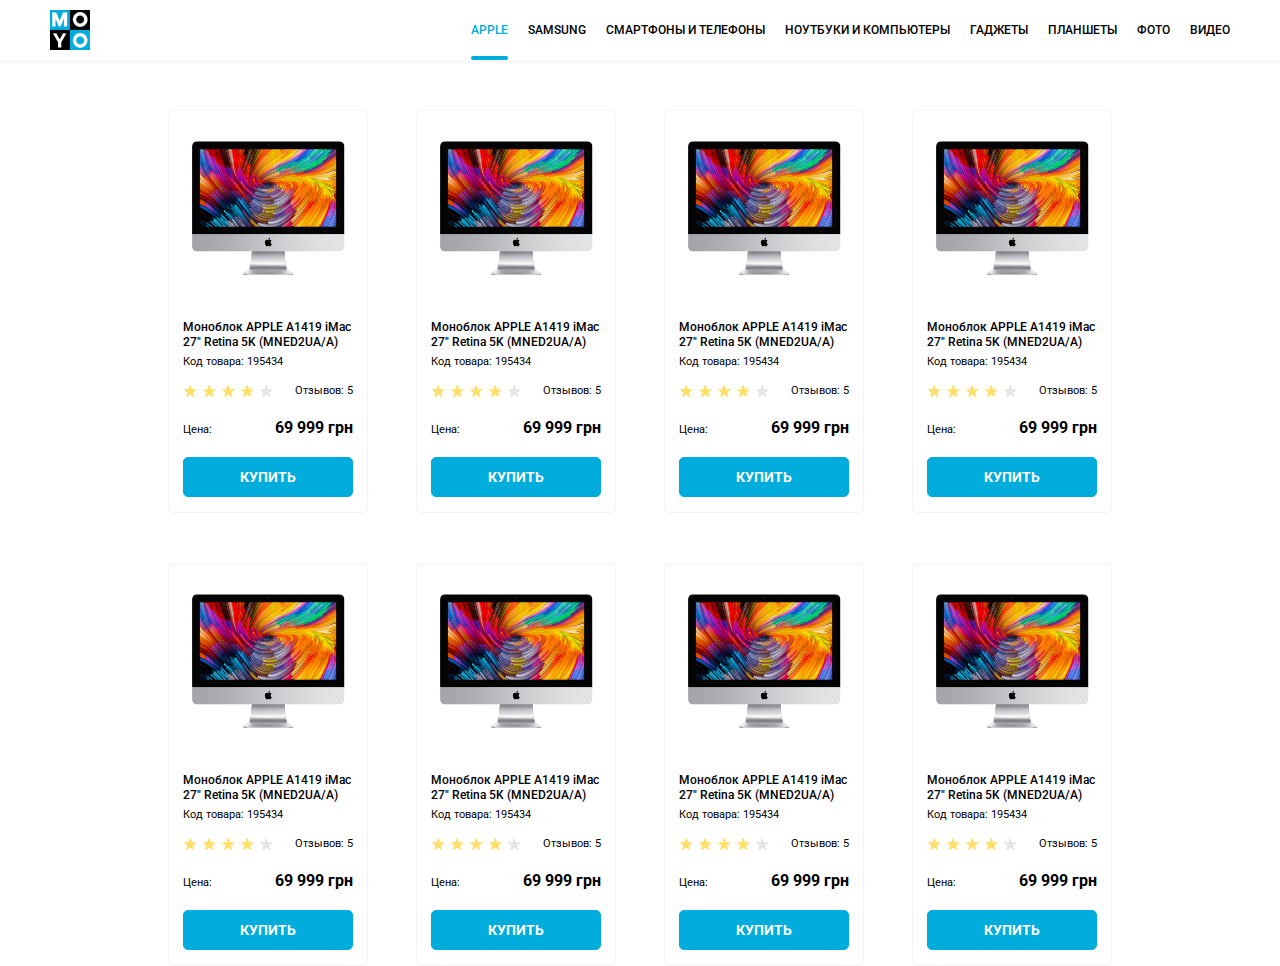
<file: index.html>
<!DOCTYPE html><html lang="en"><head><meta charset="UTF-8"><meta name="viewport" content="width=device-width, initial-scale=1.0"><title>Catalog</title><link rel="stylesheet" href="main.0f43c27f.css"></head><body> <header class="header"> <a href="#" class="header__logo"> <img src="logo.6c938e44.png" alt=""> </a> <nav class="nav"> <ul class="nav__list"> <li class="nav__item"> <a class="nav__link nav__link_active is-active" href="#">Apple</a> </li> <li class="nav__item"> <a class="nav__link" href="#">Samsung</a> </li> <li class="nav__item"> <a class="nav__link" href="#">Смартфоны и телефоны</a> </li> <li class="nav__item"> <a class="nav__link" data-qa="nav-hover" href="">Ноутбуки и компьютеры </a> </li> <li class="nav__item"> <a class="nav__link" href="#">Гаджеты</a> </li> <li class="nav__item"> <a class="nav__link" href="#">Планшеты</a> </li> <li class="nav__item"> <a class="nav__link" href="#">Фото</a> </li> <li class="nav__item"> <a class="nav__link" href="#">Видео</a> </li> </ul> </nav> </header> <main class="main"> <div class="catalog"> <div class="card" data-qa="card"> <img src="imac.2690641a.jpeg" alt="iMac" class="card__image"> <h2 class="card__product-name"> Моноблок APPLE A1419 iMac 27" Retina 5K (MNED2UA/A) </h2> <span class="card__product-code"> Код товара: 195434 </span> <div class="card__rating"> <div class="stars stars--4"> <div class="stars__item"></div> <div class="stars__item"></div> <div class="stars__item"></div> <div class="stars__item"></div> <div class="stars__item"></div> </div> <span class="card__score">Отзывов: 5</span> </div> <div class="card__price-tag"> <span class="card__price-text">Цена:</span> <span class="card__value">69 999 грн</span> </div> <a class="card__link" href="#" data-qa="card-hover"> Купить </a> </div> <div class="card"> <img src="imac.2690641a.jpeg" alt="iMac" class="card__image"> <h2 class="card__product-name"> Моноблок APPLE A1419 iMac 27" Retina 5K (MNED2UA/A) </h2> <span class="card__product-code"> Код товара: 195434 </span> <div class="card__rating"> <div class="stars stars--4"> <div class="stars__item"></div> <div class="stars__item"></div> <div class="stars__item"></div> <div class="stars__item"></div> <div class="stars__item"></div> </div> <span class="card__score">Отзывов: 5</span> </div> <div class="card__price-tag"> <span class="card__price-text">Цена:</span> <span class="card__value">69 999 грн</span> </div> <a class="card__link" href="#"> Купить </a> </div> <div class="card"> <img src="imac.2690641a.jpeg" alt="iMac" class="card__image"> <h2 class="card__product-name"> Моноблок APPLE A1419 iMac 27" Retina 5K (MNED2UA/A) </h2> <span class="card__product-code"> Код товара: 195434 </span> <div class="card__rating"> <div class="stars stars--4"> <div class="stars__item"></div> <div class="stars__item"></div> <div class="stars__item"></div> <div class="stars__item"></div> <div class="stars__item"></div> </div> <span class="card__score">Отзывов: 5</span> </div> <div class="card__price-tag"> <span class="card__price-text">Цена:</span> <span class="card__value">69 999 грн</span> </div> <a class="card__link" href="#"> Купить </a> </div> <div class="card"> <img src="imac.2690641a.jpeg" alt="iMac" class="card__image"> <h2 class="card__product-name"> Моноблок APPLE A1419 iMac 27" Retina 5K (MNED2UA/A) </h2> <span class="card__product-code"> Код товара: 195434 </span> <div class="card__rating"> <div class="stars stars--4"> <div class="stars__item"></div> <div class="stars__item"></div> <div class="stars__item"></div> <div class="stars__item"></div> <div class="stars__item"></div> </div> <span class="card__score">Отзывов: 5</span> </div> <div class="card__price-tag"> <span class="card__price-text">Цена:</span> <span class="card__value">69 999 грн</span> </div> <a class="card__link" href="#"> Купить </a> </div> <div class="card"> <img src="imac.2690641a.jpeg" alt="iMac" class="card__image"> <h2 class="card__product-name"> Моноблок APPLE A1419 iMac 27" Retina 5K (MNED2UA/A) </h2> <span class="card__product-code"> Код товара: 195434 </span> <div class="card__rating"> <div class="stars stars--4"> <div class="stars__item"></div> <div class="stars__item"></div> <div class="stars__item"></div> <div class="stars__item"></div> <div class="stars__item"></div> </div> <span class="card__score">Отзывов: 5</span> </div> <div class="card__price-tag"> <span class="card__price-text">Цена:</span> <span class="card__value">69 999 грн</span> </div> <a class="card__link" href="#"> Купить </a> </div> <div class="card"> <img src="imac.2690641a.jpeg" alt="iMac" class="card__image"> <h2 class="card__product-name"> Моноблок APPLE A1419 iMac 27" Retina 5K (MNED2UA/A) </h2> <span class="card__product-code"> Код товара: 195434 </span> <div class="card__rating"> <div class="stars stars--4"> <div class="stars__item"></div> <div class="stars__item"></div> <div class="stars__item"></div> <div class="stars__item"></div> <div class="stars__item"></div> </div> <span class="card__score">Отзывов: 5</span> </div> <div class="card__price-tag"> <span class="card__price-text">Цена:</span> <span class="card__value">69 999 грн</span> </div> <a class="card__link" href="#"> Купить </a> </div> <div class="card"> <img src="imac.2690641a.jpeg" alt="iMac" class="card__image"> <h2 class="card__product-name"> Моноблок APPLE A1419 iMac 27" Retina 5K (MNED2UA/A) </h2> <span class="card__product-code"> Код товара: 195434 </span> <div class="card__rating"> <div class="stars stars--4"> <div class="stars__item"></div> <div class="stars__item"></div> <div class="stars__item"></div> <div class="stars__item"></div> <div class="stars__item"></div> </div> <span class="card__score">Отзывов: 5</span> </div> <div class="card__price-tag"> <span class="card__price-text">Цена:</span> <span class="card__value">69 999 грн</span> </div> <a class="card__link" href="#"> Купить </a> </div> <div class="card"> <img src="imac.2690641a.jpeg" alt="iMac" class="card__image"> <h2 class="card__product-name"> Моноблок APPLE A1419 iMac 27" Retina 5K (MNED2UA/A) </h2> <span class="card__product-code"> Код товара: 195434 </span> <div class="card__rating"> <div class="stars stars--4"> <div class="stars__item"></div> <div class="stars__item"></div> <div class="stars__item"></div> <div class="stars__item"></div> <div class="stars__item"></div> </div> <span class="card__score">Отзывов: 5</span> </div> <div class="card__price-tag"> <span class="card__price-text">Цена:</span> <span class="card__value">69 999 грн</span> </div> <a class="card__link" href="#"> Купить </a> </div> </div> </main> </body></html>
</file>
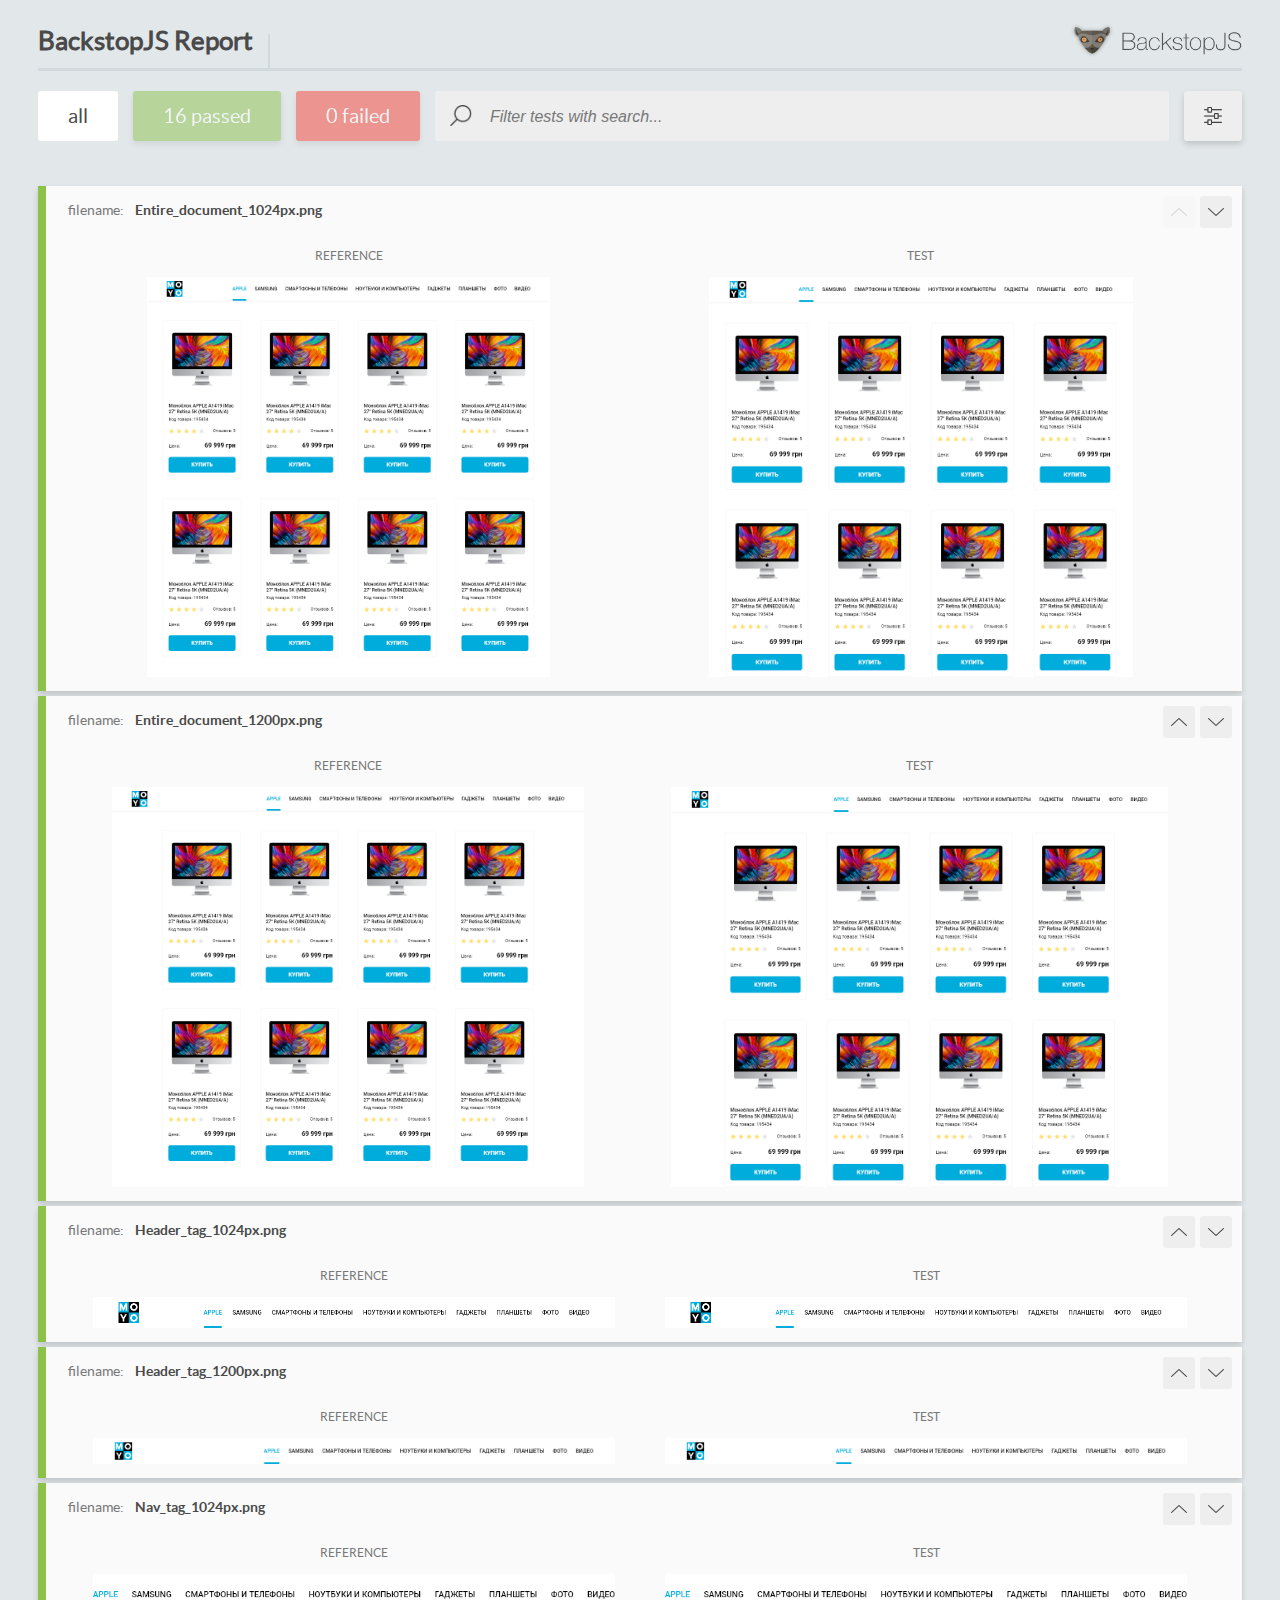
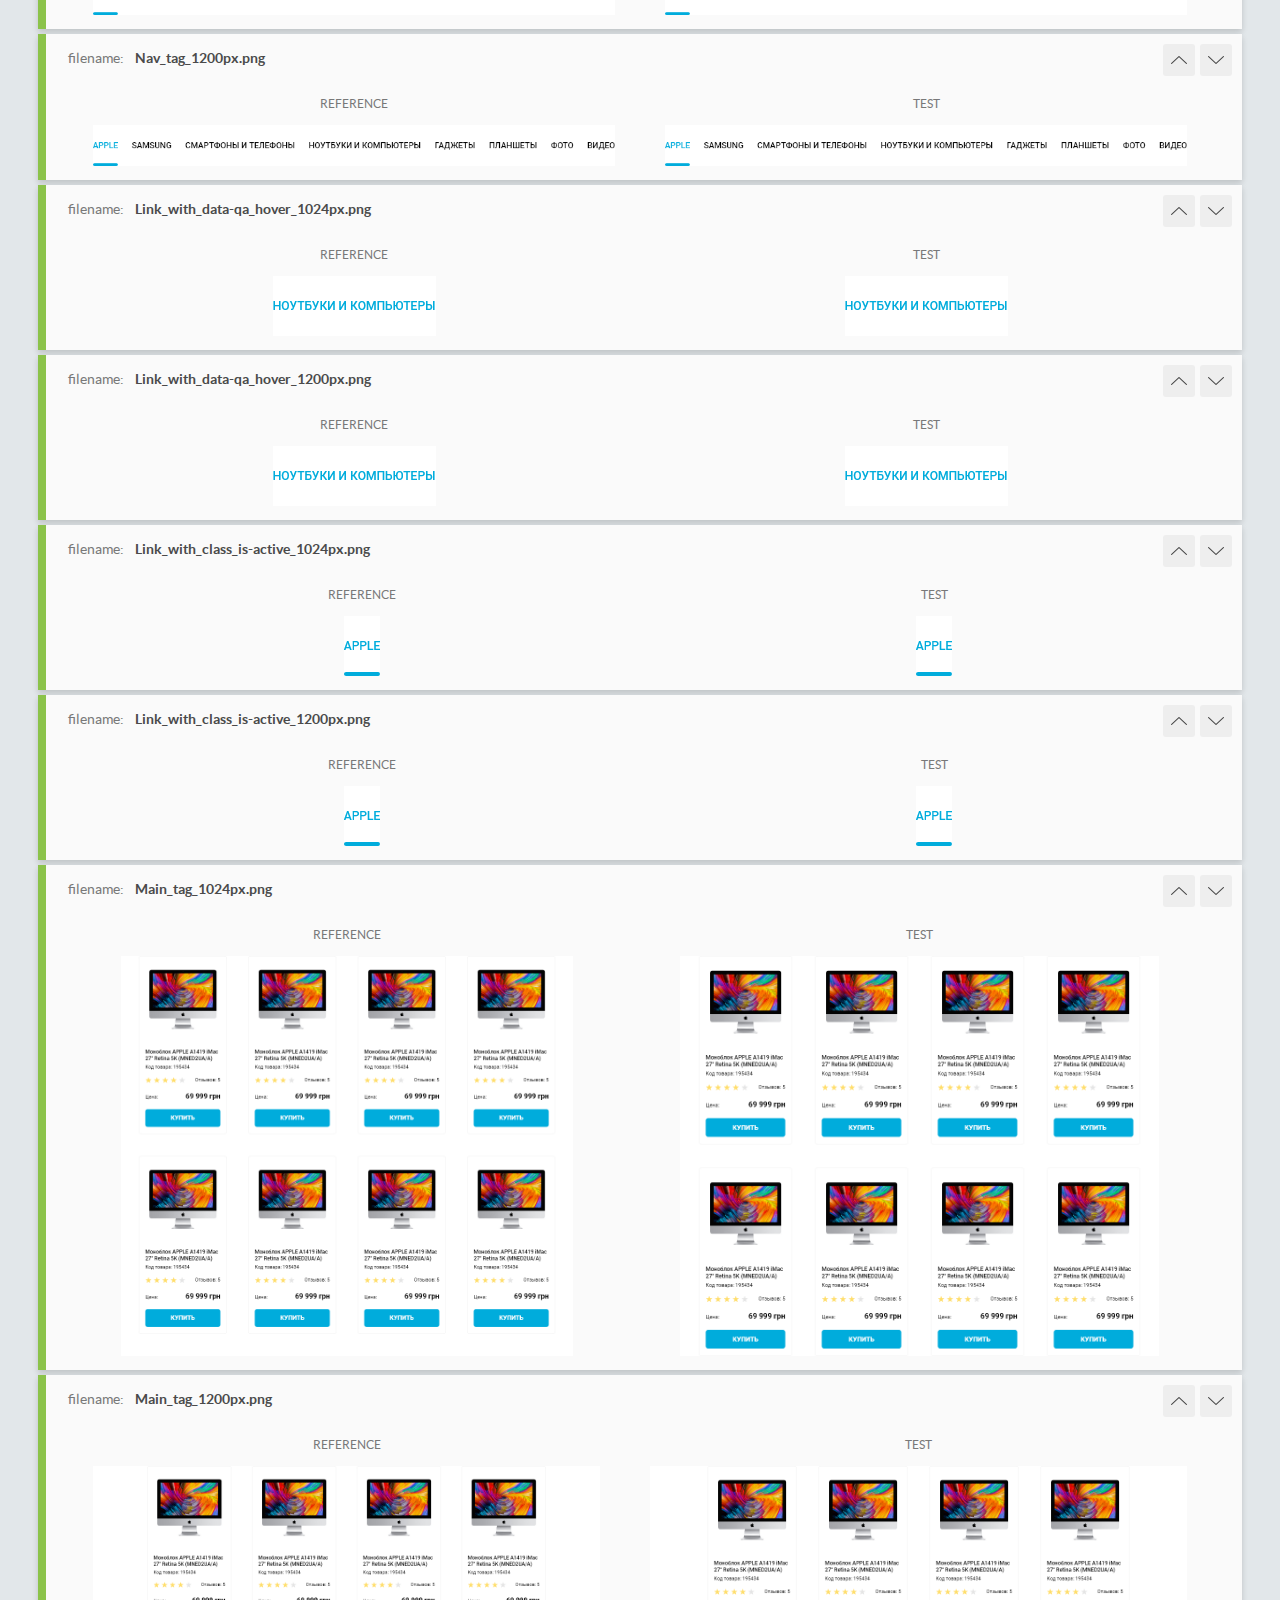
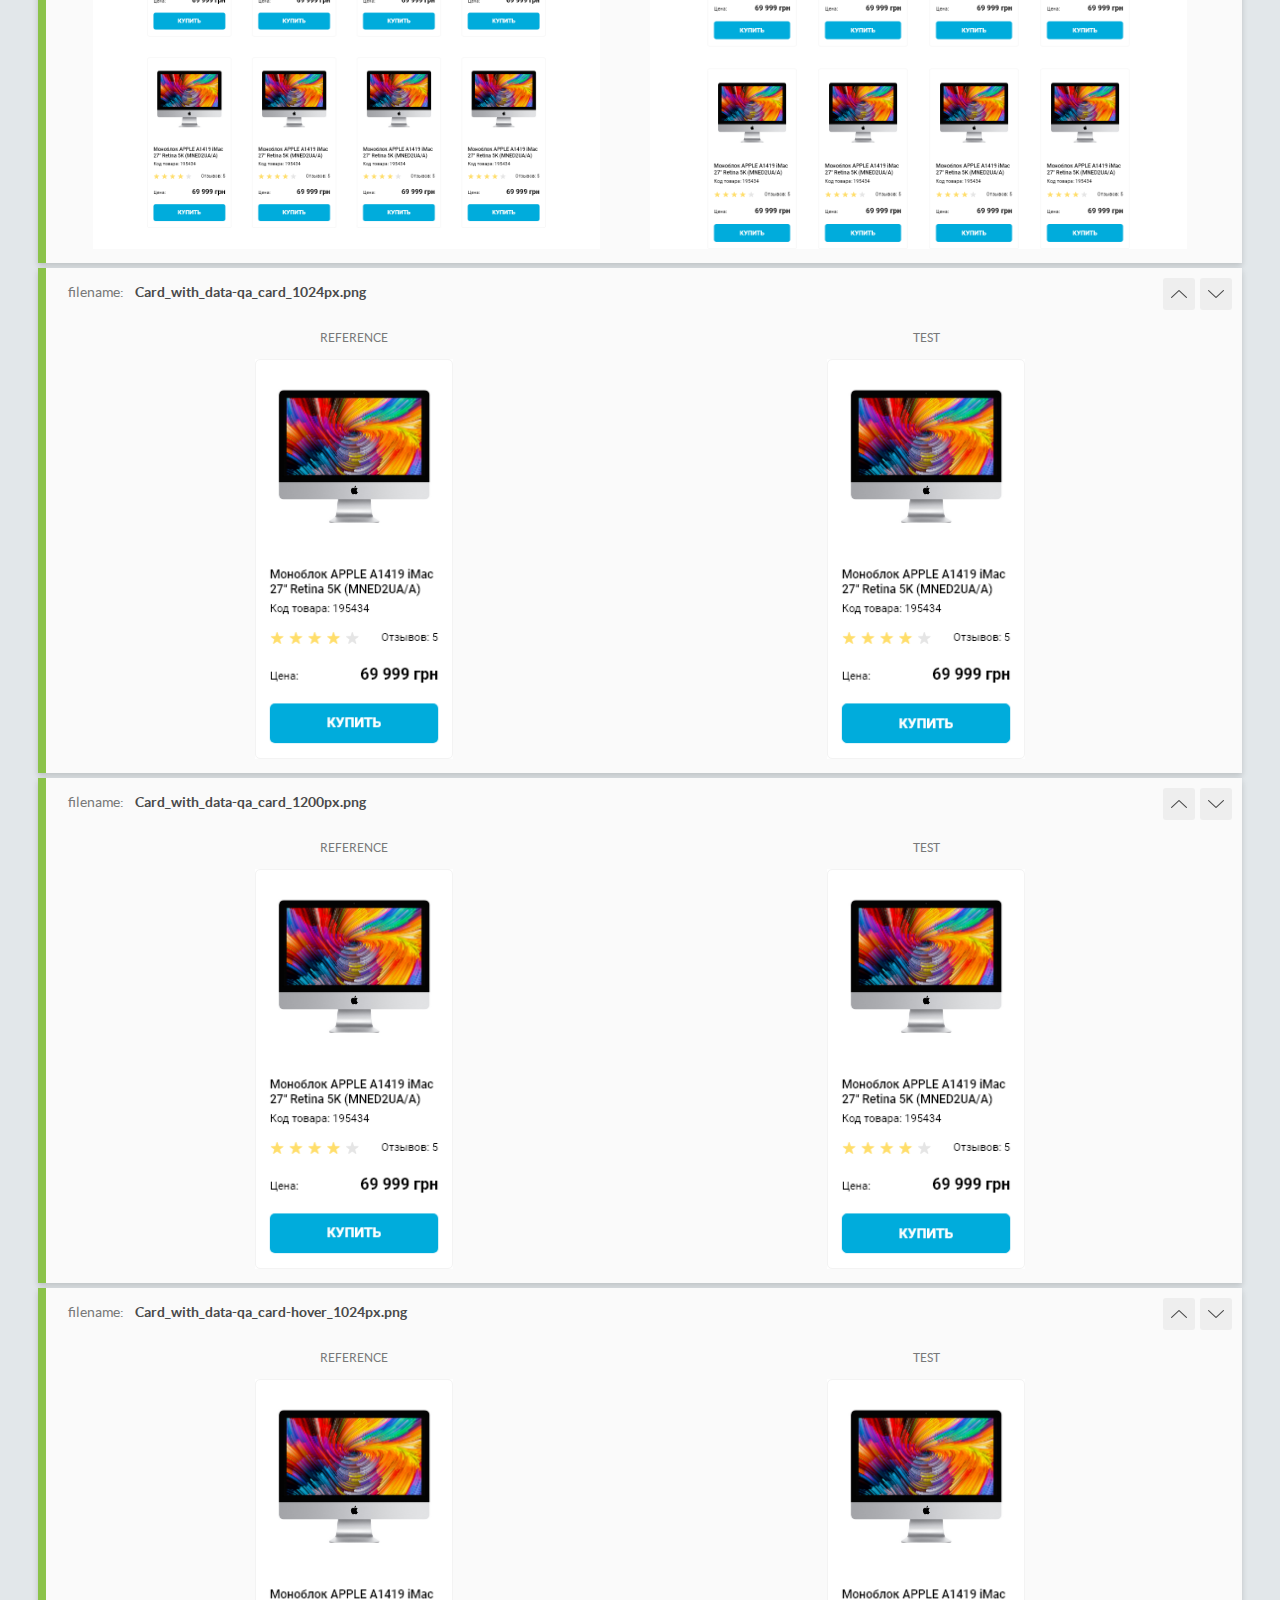
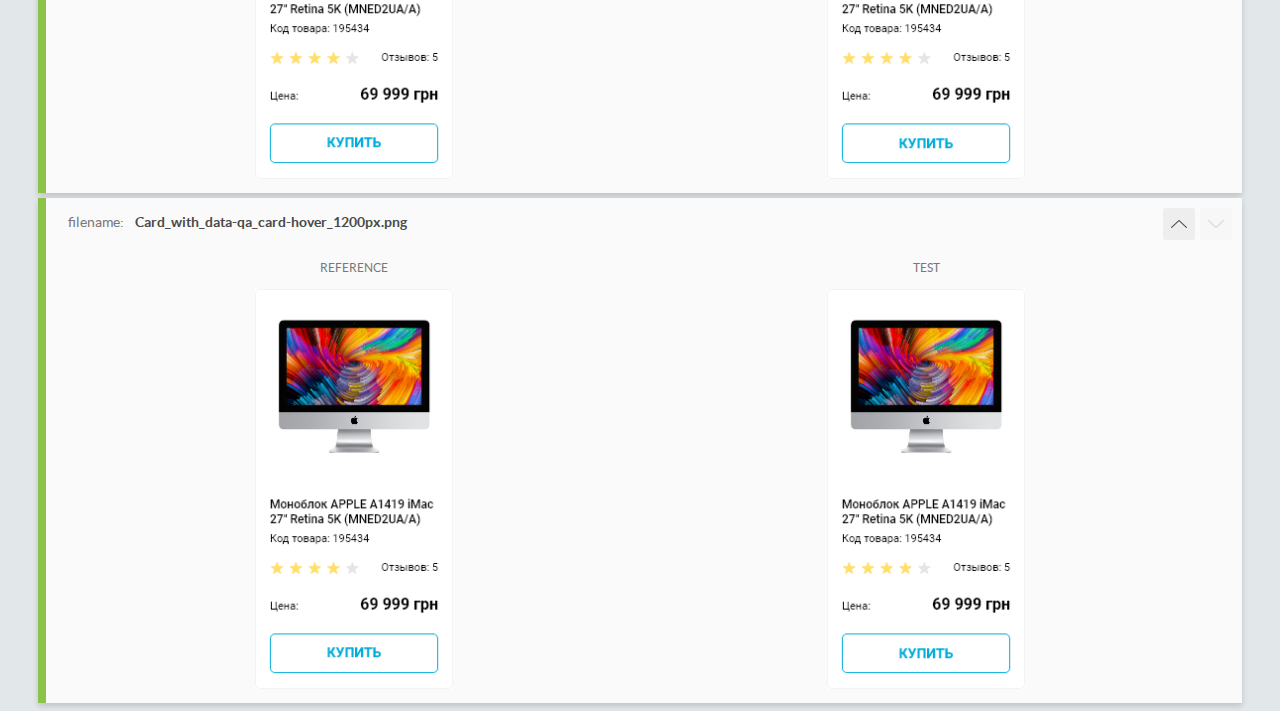
<file: report/html_report/index.html>
<!DOCTYPE html>
<html>
  <head>
    <meta charset="utf-8">
    <title>BackstopJS Report</title>

    <style>
      @font-face {
          font-family: 'latoregular';
          src: url('./assets/fonts/lato-regular-webfont.woff2') format('woff2'),
              url('./assets/fonts/lato-regular-webfont.woff') format('woff');
          font-weight: 400;
          font-style: normal;
      }
      @font-face {
          font-family: 'latobold';
          src: url('./assets/fonts/lato-bold-webfont.woff2') format('woff2'),
              url('./assets/fonts/lato-bold-webfont.woff') format('woff');
          font-weight: 700;
          font-style: normal;
      }

      .ReactModal__Body--open {
          overflow: hidden;
      }
      .ReactModal__Body--open .header {
        display: none;
      }

    </style>
  </head>
  <body style="background-color: #E2E7EA">
    <div id="root">

    </div>
    <script type="text/javascript">
      function report (report) { // eslint-disable-line no-unused-vars
        window.tests = report;
      }
    </script>
    <script type="text/javascript" src="config.js"></script>
    <script type="text/javascript" src="index_bundle.js"></script>
  </body>
</html>
</file>
<file: main.0f43c27f.css>
@import url("https://fonts.googleapis.com/css2?family=Roboto:wght@100;400;500;700;900&display=swap");.header{display:flex;justify-content:space-between;align-items:center;padding:0 50px;box-shadow:0 2px 4px rgba(0,0,0,.05)}.header__logo{width:40px;height:40px}.nav__list{display:flex;font-weight:500;text-transform:uppercase;margin:0;padding:0}.nav__item{margin:0 10px}.nav__item:first-child{margin-left:0}.nav__item:last-child{margin-right:0}.nav__link{display:flex;justify-content:center;align-items:center;color:#000;cursor:pointer;height:60px}.nav__link:hover{color:#00acdc}.nav__link_active{color:#00acdc;position:relative}.nav__link_active:after{content:"";width:100%;height:4px;border-radius:2px;background:#00acdc;position:absolute;bottom:0;left:0}.stars{display:flex}.stars__item{width:15px;height:15px;margin-right:4px;background-image:url(star.040e0f1e.svg);background-position:50%;background-repeat:no-repeat}.stars--1 .stars__item:nth-child(-n+1),.stars--2 .stars__item:nth-child(-n+2),.stars--3 .stars__item:nth-child(-n+3),.stars--4 .stars__item:nth-child(-n+4),.stars--5 .stars__item:nth-child(-n+5){background-image:url(star-active.3d99ddfd.svg)}.card{width:200px;border:1px solid #f3f3f3;box-sizing:border-box;padding:15px 14px;border-radius:5px;display:flex;flex-direction:column}.card__image{padding-top:15px;width:160px;height:134px;align-self:center;margin-bottom:45px}.card__product-name{font-weight:500;font-size:12px;line-height:15px;margin:0 0 5px}.card__product-code{font-size:11px;line-height:13px;margin-bottom:15px}.card__rating{display:flex;justify-content:space-between;margin-bottom:20px;font-size:11px}.card__score{align-self:center}.card__price-tag{display:flex;justify-content:space-between;align-items:baseline;margin-bottom:20px}.card__price-text{font-size:11px}.card__value{font-weight:700;font-size:16px}.card__link{display:flex;justify-content:center;align-items:center;height:40px;font-weight:700;font-size:14px;text-transform:uppercase;background:#00acdc;color:#fff;border-radius:5px;box-sizing:border-box;border:1px solid #00acdc}.card__link:hover{color:#00acdc;background:#fff}.main{margin-top:50px;display:grid;justify-items:center;align-items:center}.catalog{width:992px;display:grid;grid-template-columns:repeat(4,200px);grid-gap:50px 48px;justify-content:center}@media (max-width:900px){.catalog .catalog{grid-template-columns:repeat(auto-fill,200px)}}html{font-family:Roboto,Arial,sans-serif;font-size:12px}body{margin:0}a{text-decoration:none}ul{list-style:none}
/*# sourceMappingURL=main.0f43c27f.css.map */
</file>
